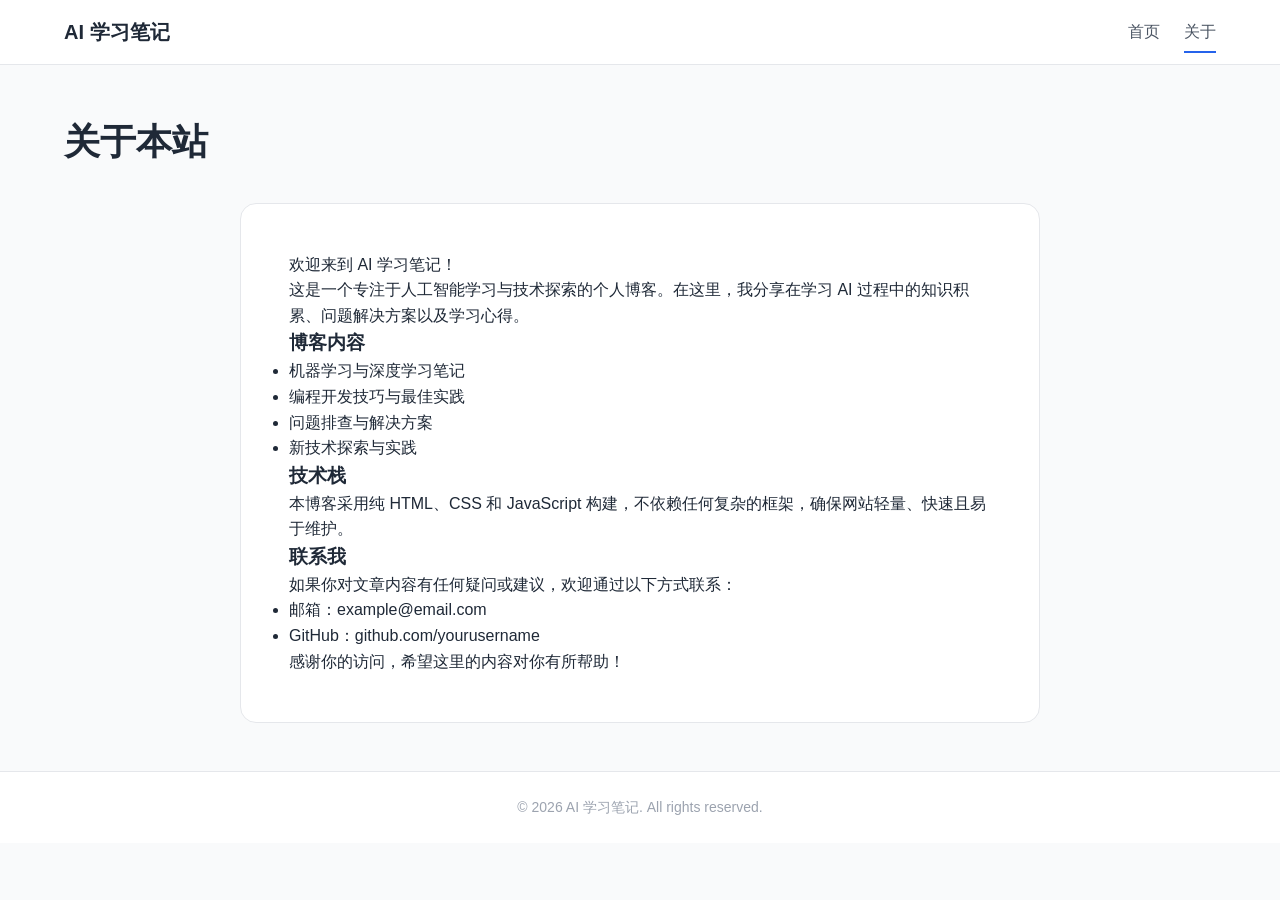
<file: about.html>
<!DOCTYPE html>
<html lang="zh-CN">
<head>
    <meta charset="UTF-8">
    <meta name="viewport" content="width=device-width, initial-scale=1.0">
    <title>关于 - AI 学习笔记</title>
    <link rel="stylesheet" href="css/style.css">
</head>
<body>
    <header class="header">
        <div class="container">
            <h1 class="logo">
                <a href="index.html">AI 学习笔记</a>
            </h1>
            <nav class="nav">
                <a href="index.html" class="nav-link">首页</a>
                <a href="about.html" class="nav-link active">关于</a>
            </nav>
        </div>
    </header>

    <main class="main">
        <section class="about-section">
            <div class="container">
                <h2 class="page-title">关于本站</h2>
                <div class="about-content">
                    <p>欢迎来到 AI 学习笔记！</p>
                    <p>这是一个专注于人工智能学习与技术探索的个人博客。在这里，我分享在学习 AI 过程中的知识积累、问题解决方案以及学习心得。</p>
                    
                    <h3>博客内容</h3>
                    <ul>
                        <li>机器学习与深度学习笔记</li>
                        <li>编程开发技巧与最佳实践</li>
                        <li>问题排查与解决方案</li>
                        <li>新技术探索与实践</li>
                    </ul>
                    
                    <h3>技术栈</h3>
                    <p>本博客采用纯 HTML、CSS 和 JavaScript 构建，不依赖任何复杂的框架，确保网站轻量、快速且易于维护。</p>
                    
                    <h3>联系我</h3>
                    <p>如果你对文章内容有任何疑问或建议，欢迎通过以下方式联系：</p>
                    <ul>
                        <li>邮箱：example@email.com</li>
                        <li>GitHub：github.com/yourusername</li>
                    </ul>
                    
                    <p>感谢你的访问，希望这里的内容对你有所帮助！</p>
                </div>
            </div>
        </section>
    </main>

    <footer class="footer">
        <div class="container">
            <p>&copy; 2026 AI 学习笔记. All rights reserved.</p>
        </div>
    </footer>
</body>
</html>
</file>
<file: css/style.css>
/* ==================== 全局样式 ==================== */
* {
    margin: 0;
    padding: 0;
    box-sizing: border-box;
}

:root {
    /* 主色调 - 简约现代、高级不刺眼 */
    --primary-color: #2563eb;
    --primary-hover: #1d4ed8;
    
    /* 文字颜色 */
    --text-primary: #1f2937;
    --text-secondary: #4b5563;
    --text-muted: #9ca3af;
    
    /* 背景颜色 */
    --bg-primary: #ffffff;
    --bg-secondary: #f9fafb;
    --bg-tertiary: #f3f4f6;
    
    /* 边框颜色 */
    --border-color: #e5e7eb;
    
    /* 阴影 */
    --shadow-sm: 0 1px 2px 0 rgba(0, 0, 0, 0.05);
    --shadow-md: 0 4px 6px -1px rgba(0, 0, 0, 0.1);
    --shadow-lg: 0 10px 15px -3px rgba(0, 0, 0, 0.1);
    
    /* 间距 */
    --spacing-xs: 0.5rem;
    --spacing-sm: 0.75rem;
    --spacing-md: 1rem;
    --spacing-lg: 1.5rem;
    --spacing-xl: 2rem;
    --spacing-2xl: 3rem;
    
    /* 字体大小 */
    --text-xs: 0.75rem;
    --text-sm: 0.875rem;
    --text-base: 1rem;
    --text-lg: 1.125rem;
    --text-xl: 1.25rem;
    --text-2xl: 1.5rem;
    --text-3xl: 1.875rem;
    --text-4xl: 2.25rem;
    
    /* 圆角 */
    --radius-sm: 0.25rem;
    --radius-md: 0.5rem;
    --radius-lg: 0.75rem;
    --radius-xl: 1rem;
}

body {
    font-family: -apple-system, BlinkMacSystemFont, "Segoe UI", Roboto, "Helvetica Neue", Arial, "Noto Sans", sans-serif;
    font-size: var(--text-base);
    line-height: 1.6;
    color: var(--text-primary);
    background-color: var(--bg-secondary);
}

a {
    color: var(--primary-color);
    text-decoration: none;
    transition: color var(--transition-fast);
}

a:hover {
    color: var(--primary-hover);
}

img {
    max-width: 100%;
    height: auto;
    display: block;
}

/* ==================== 布局 ==================== */
.container {
    max-width: 1200px;
    margin: 0 auto;
    padding: 0 var(--spacing-lg);
}

/* ==================== Header ==================== */
.header {
    background-color: var(--bg-primary);
    border-bottom: 1px solid var(--border-color);
    position: sticky;
    top: 0;
    z-index: 100;
    backdrop-filter: blur(8px);
    background-color: rgba(255, 255, 255, 0.95);
}

.header .container {
    display: flex;
    justify-content: space-between;
    align-items: center;
    height: 64px;
}

.logo {
    font-size: var(--text-xl);
    font-weight: 600;
    color: var(--text-primary);
}

.logo a {
    color: var(--text-primary);
}

.logo a:hover {
    color: var(--primary-color);
}

.nav {
    display: flex;
    gap: var(--spacing-lg);
}

.nav-link {
    color: var(--text-secondary);
    font-weight: 500;
    position: relative;
    padding: var(--spacing-xs) 0;
}

.nav-link::after {
    content: '';
    position: absolute;
    bottom: 0;
    left: 0;
    width: 0;
    height: 2px;
    background-color: var(--primary-color);
    transition: width var(--transition-fast);
}

.nav-link:hover::after,
.nav-link.active::after {
    width: 100%;
}

/* ==================== Hero ==================== */
.hero {
    background: linear-gradient(135deg, var(--bg-primary) 0%, var(--bg-secondary) 100%);
    padding: var(--spacing-2xl) 0;
    text-align: center;
    border-bottom: 1px solid var(--border-color);
}

.hero-title {
    font-size: var(--text-4xl);
    font-weight: 700;
    margin-bottom: var(--spacing-md);
    color: var(--text-primary);
}

.hero-subtitle {
    font-size: var(--text-lg);
    color: var(--text-secondary);
    max-width: 600px;
    margin: 0 auto var(--spacing-xl);
}

.share-buttons {
    display: flex;
    gap: var(--spacing-md);
    justify-content: center;
    flex-wrap: wrap;
}

.share-btn {
    display: inline-flex;
    align-items: center;
    gap: var(--spacing-sm);
    padding: var(--spacing-sm) var(--spacing-lg);
    background-color: var(--bg-tertiary);
    color: var(--text-secondary);
    font-size: var(--text-sm);
    font-weight: 500;
    border: none;
    border-radius: var(--radius-lg);
    cursor: pointer;
    transition: all var(--transition-fast);
}

.share-btn:hover {
    background-color: var(--primary-color);
    color: white;
    transform: translateY(-2px);
    box-shadow: var(--shadow-md);
}

/* ==================== Tags Section ==================== */
.tags-section {
    padding: var(--spacing-2xl) 0;
    background-color: var(--bg-primary);
    border-bottom: 1px solid var(--border-color);
}

.section-title {
    font-size: var(--text-2xl);
    font-weight: 600;
    margin-bottom: var(--spacing-xl);
    color: var(--text-primary);
}

.tags-container {
    display: flex;
    flex-wrap: wrap;
    gap: var(--spacing-sm);
}

.tag {
    display: inline-flex;
    align-items: center;
    padding: var(--spacing-sm) var(--spacing-md);
    background-color: var(--bg-tertiary);
    color: var(--text-secondary);
    font-size: var(--text-sm);
    font-weight: 500;
    border-radius: var(--radius-lg);
    cursor: pointer;
    transition: all var(--transition-fast);
}

.tag:hover {
    background-color: var(--primary-color);
    color: white;
    transform: translateY(-2px);
    box-shadow: var(--shadow-md);
}

.tag-count {
    margin-left: var(--spacing-xs);
    background-color: rgba(0, 0, 0, 0.1);
    padding: 2px 8px;
    border-radius: var(--radius-sm);
    font-size: var(--text-xs);
}

.tag:hover .tag-count {
    background-color: rgba(255, 255, 255, 0.2);
}

/* ==================== Posts Section ==================== */
.posts-section {
    padding: var(--spacing-2xl) 0;
    background-color: var(--bg-secondary);
}

.posts-grid {
    display: grid;
    grid-template-columns: repeat(auto-fill, minmax(350px, 1fr));
    gap: var(--spacing-xl);
}

.post-card {
    background-color: var(--bg-primary);
    border: 1px solid var(--border-color);
    border-radius: var(--radius-xl);
    overflow: hidden;
    transition: all var(--transition-fast);
    cursor: pointer;
}

.post-card:hover {
    transform: translateY(-4px);
    box-shadow: var(--shadow-lg);
    border-color: var(--primary-color);
}

.post-card-header {
    padding: var(--spacing-lg);
    border-bottom: 1px solid var(--border-color);
}

.post-title {
    font-size: var(--text-xl);
    font-weight: 600;
    margin-bottom: var(--spacing-sm);
    color: var(--text-primary);
    display: -webkit-box;
    -webkit-line-clamp: 2;
    -webkit-box-orient: vertical;
    overflow: hidden;
}

.post-excerpt {
    font-size: var(--text-sm);
    color: var(--text-secondary);
    line-height: 1.6;
    display: -webkit-box;
    -webkit-line-clamp: 3;
    -webkit-box-orient: vertical;
    overflow: hidden;
}

.post-card-footer {
    padding: var(--spacing-lg);
    display: flex;
    justify-content: space-between;
    align-items: center;
    background-color: var(--bg-secondary);
}

.post-date {
    font-size: var(--text-sm);
    color: var(--text-muted);
}

.post-tags {
    display: flex;
    gap: var(--spacing-xs);
}

.post-tag {
    font-size: var(--text-xs);
    color: var(--text-secondary);
    background-color: var(--bg-tertiary);
    padding: 4px 8px;
    border-radius: var(--radius-sm);
}

/* ==================== Article Page ==================== */
.article-page {
    background-color: var(--bg-secondary);
    min-height: calc(100vh - 64px - 64px);
}

.article {
    max-width: 800px;
    margin: 0 auto;
    padding: var(--spacing-2xl) var(--spacing-lg);
}

.back-link {
    display: inline-flex;
    align-items: center;
    color: var(--text-secondary);
    font-size: var(--text-sm);
    margin-bottom: var(--spacing-lg);
    transition: color var(--transition-fast);
}

.back-link:hover {
    color: var(--primary-color);
}

.article-header {
    margin-bottom: var(--spacing-2xl);
    padding-bottom: var(--spacing-lg);
    border-bottom: 1px solid var(--border-color);
}

.article-title {
    font-size: var(--text-4xl);
    font-weight: 700;
    margin-bottom: var(--spacing-lg);
    color: var(--text-primary);
}

.article-meta {
    display: flex;
    gap: var(--spacing-lg);
    align-items: center;
    color: var(--text-muted);
    font-size: var(--text-sm);
}

.article-content {
    line-height: 1.8;
    color: var(--text-primary);
    font-size: var(--text-base);
}

/* Markdown 样式 */
.article-content h1 {
    font-size: var(--text-3xl);
    font-weight: 700;
    margin-top: var(--spacing-2xl);
    margin-bottom: var(--spacing-lg);
}

.article-content h2 {
    font-size: var(--text-2xl);
    font-weight: 600;
    margin-top: var(--spacing-2xl);
    margin-bottom: var(--spacing-lg);
}

.article-content h3 {
    font-size: var(--text-xl);
    font-weight: 600;
    margin-top: var(--spacing-xl);
    margin-bottom: var(--spacing-md);
}

.article-content p {
    margin-bottom: var(--spacing-md);
}

.article-content ul,
.article-content ol {
    margin-bottom: var(--spacing-lg);
    padding-left: var(--spacing-xl);
}

.article-content li {
    margin-bottom: var(--spacing-sm);
}

.article-content a {
    color: var(--primary-color);
    text-decoration: underline;
}

.article-content code {
    background-color: var(--bg-tertiary);
    padding: 2px 6px;
    border-radius: var(--radius-sm);
    font-family: "SFMono-Regular", Consolas, "Liberation Mono", Menlo, Courier, monospace;
    font-size: 0.875em;
}

.article-content pre {
    background-color: #1f2937;
    color: #e5e7eb;
    padding: var(--spacing-lg);
    border-radius: var(--radius-lg);
    overflow-x: auto;
    margin-bottom: var(--spacing-lg);
}

.article-content pre code {
    background-color: transparent;
    color: inherit;
    padding: 0;
}

.article-content blockquote {
    border-left: 4px solid var(--primary-color);
    padding-left: var(--spacing-lg);
    margin-bottom: var(--spacing-lg);
    color: var(--text-secondary);
    font-style: italic;
}

.article-content table {
    width: 100%;
    border-collapse: collapse;
    margin-bottom: var(--spacing-lg);
}

.article-content th,
.article-content td {
    border: 1px solid var(--border-color);
    padding: var(--spacing-sm) var(--spacing-md);
    text-align: left;
}

.article-content th {
    background-color: var(--bg-tertiary);
    font-weight: 600;
}

/* ==================== About Page ==================== */
.about-section {
    padding: var(--spacing-2xl) 0;
    background-color: var(--bg-secondary);
}

.about-content {
    max-width: 800px;
    margin: 0 auto;
    background-color: var(--bg-primary);
    padding: var(--spacing-2xl);
    border-radius: var(--radius-xl);
    border: 1px solid var(--border-color);
}

.page-title {
    font-size: var(--text-4xl);
    font-weight: 700;
    margin-bottom: var(--spacing-xl);
    color: var(--text-primary);
}

/* ==================== Footer ==================== */
.footer {
    background-color: var(--bg-primary);
    border-top: 1px solid var(--border-color);
    padding: var(--spacing-lg) 0;
    margin-top: auto;
}

.footer p {
    color: var(--text-muted);
    font-size: var(--text-sm);
    text-align: center;
}

.share-url {
    display: flex;
    align-items: center;
    justify-content: center;
    gap: var(--spacing-sm);
    margin-top: var(--spacing-md);
    flex-wrap: wrap;
}

.share-url span {
    max-width: 400px;
    overflow: hidden;
    text-overflow: ellipsis;
    white-space: nowrap;
}

.copy-btn {
    display: inline-flex;
    align-items: center;
    padding: 4px 12px;
    background-color: var(--primary-color);
    color: white;
    font-size: var(--text-xs);
    font-weight: 500;
    border: none;
    border-radius: var(--radius-sm);
    cursor: pointer;
    transition: all var(--transition-fast);
}

.copy-btn:hover {
    background-color: var(--primary-hover);
    transform: translateY(-1px);
}

/* ==================== 响应式设计 ==================== */
@media (max-width: 768px) {
    :root {
        --text-4xl: 1.75rem;
        --text-3xl: 1.5rem;
        --text-2xl: 1.25rem;
    }
    
    .container {
        padding: 0 var(--spacing-md);
    }
    
    .hero-title {
        font-size: var(--text-2xl);
    }
    
    .hero-subtitle {
        font-size: var(--text-base);
    }
    
    .posts-grid {
        grid-template-columns: 1fr;
    }
    
    .nav {
        gap: var(--spacing-md);
    }
    
    .article-title {
        font-size: var(--text-2xl);
    }
    
    .about-content {
        padding: var(--spacing-lg);
    }
}

/* ==================== 过渡动画 ==================== */
:root {
    --transition-fast: 0.2s ease;
    --transition-normal: 0.3s ease;
}

/* ==================== 空状态 ==================== */
.empty-state {
    text-align: center;
    padding: var(--spacing-2xl);
    color: var(--text-muted);
}

.empty-state svg {
    width: 64px;
    height: 64px;
    margin-bottom: var(--spacing-lg);
    opacity: 0.5;
}

/* ==================== Loading ==================== */
.loading {
    text-align: center;
    padding: var(--spacing-2xl);
    color: var(--text-muted);
}

.loading::after {
    content: '...';
    animation: loading 1.5s infinite;
}

@keyframes loading {
    0%, 20% {
        content: '.';
    }
    40% {
        content: '..';
    }
    60%, 100% {
        content: '...';
    }
}
</file>
